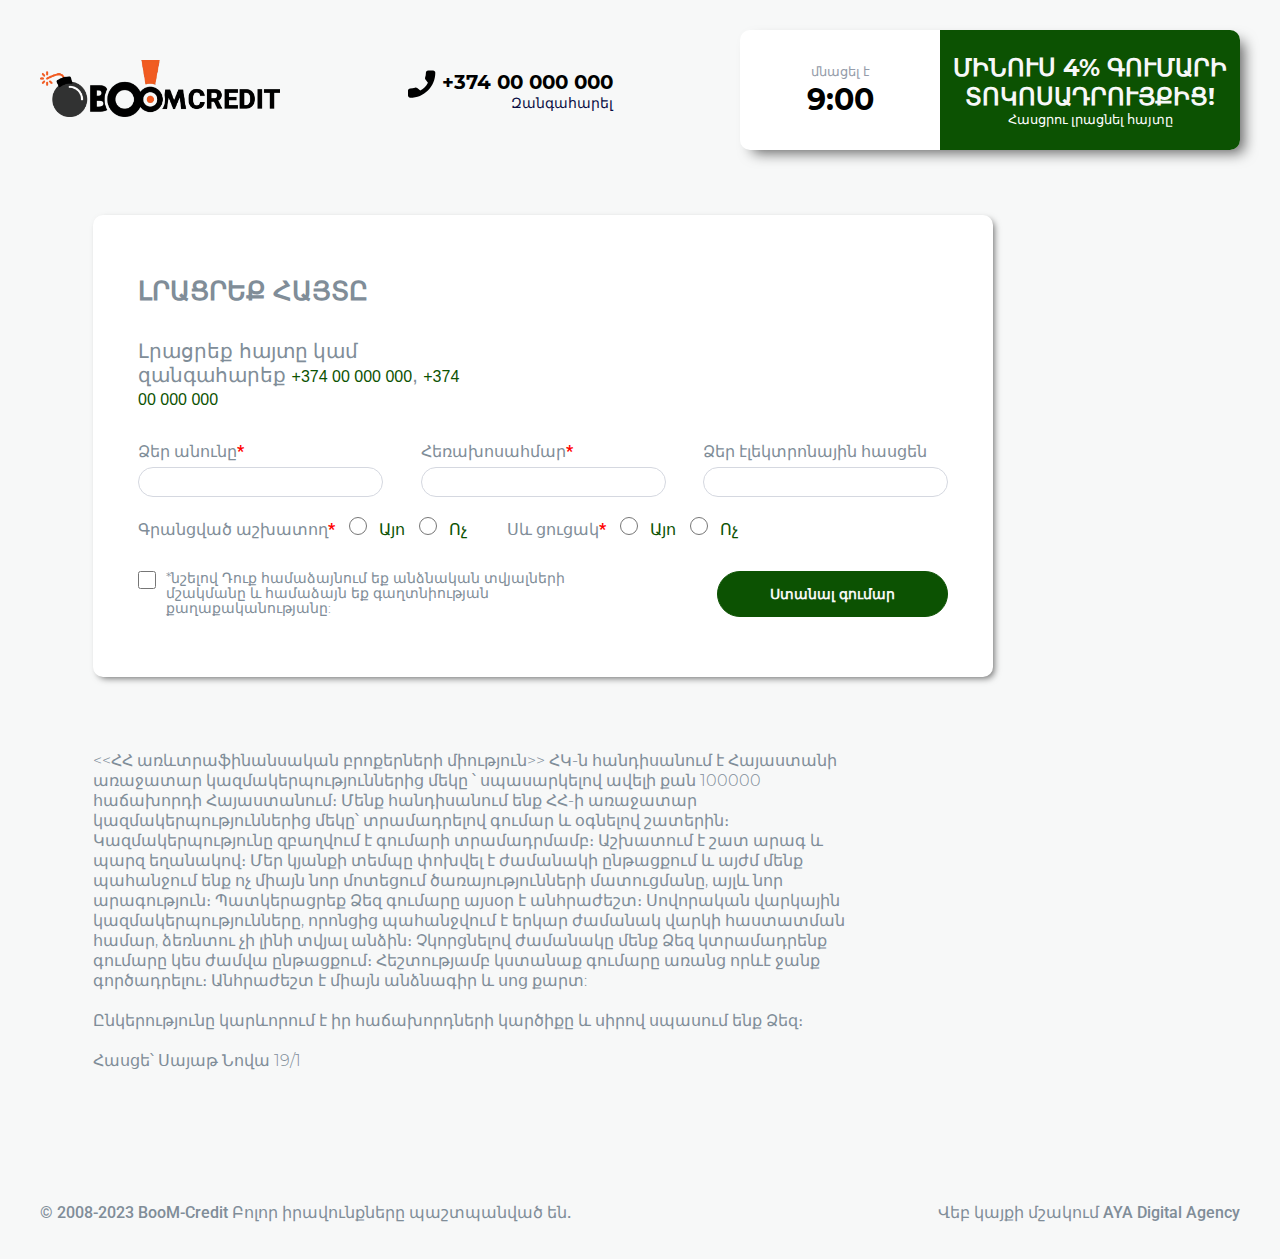
<file: fill_blanks_page.html>
<!DOCTYPE html>
<html lang="en">
<head>
    <meta charset="UTF-8">
    <meta http-equiv="X-UA-Compatible" content="IE=edge">
    <meta name="viewport" content="width=device-width, initial-scale=1.0">
    <title>Լրացրեք հայտը</title>
    <link rel="icon" href="img/Logo_icon.gif" >
    <link rel="stylesheet" href="css\fill_blanks_page_plus_mediarr.css">
</head>
<body>
    <section class="container">
        <header>
            <section class="header_section">
                <div class="wrapper">
                    <div class="header_block">
                        <div class="header_logo_block">
                            <a href="">
                                <img class="logo" src="img/png.png" alt="">
                            </a>
                        </div>
                        <div class="header_addr_call_block">
                            <div class="call_back_block">
                                <span class="call_back_block_num">
                                    <svg width="28" height="28" viewBox="0 0 28 28" fill="none" xmlns="http://www.w3.org/2000/svg">
                                        <path d="M2.19115 18.4049C3.86287 18.4049 5.5043 18.1434 7.05976 17.6294C7.82195 17.3694 8.75892 17.6079 9.2241 18.0857L12.2943 20.4033C15.8548 18.5027 18.048 16.3102 19.9227 12.7764L17.6732 9.78622C17.0888 9.20258 16.8792 8.35001 17.1303 7.55006C17.6465 5.98642 17.9088 4.34578 17.9088 2.67335C17.9087 1.46518 18.8916 0.482269 20.0997 0.482269H25.1142C26.3223 0.482269 27.3052 1.46518 27.3052 2.67328C27.3052 16.5213 16.0392 27.7872 2.19115 27.7872C0.983051 27.7872 0.000141144 26.8043 0.000141144 25.5962V20.5958C0.000213623 19.3878 0.983122 18.4049 2.19115 18.4049Z" fill="black"/>
                                        </svg>
                                    <div class="number_phone">
                                        <a href="tel:+374 00 000 000" class="num_bold">+374 00 000 000</a>
                                        <p class="num_norm">Զանգահարել</p>
                                    </div>                                        
                                </span>
                            </div>
                        </div>
                        <div class="time_sale_block">
                            <div class="time_section">
                                <span>մնացել է</span>
                                <div id="worked">9:00</div>
                            </div>
                            <div class="sale_section">
                                <p>ՄԻՆՈՒՍ 4% ԳՈՒՄԱՐԻ ՏՈԿՈՍԱԴՐՈՒՅՔԻՑ!</p>
                                <span>Հասցրու լրացնել հայտը</span>
                            </div>
                        </div>
                    </div>
                </div>
            </section>
        </header>
        <main>     
           <section class="fill_blanks_section">
                <div class="wrapper">
                    <div class="fill_blanks_block">
                        <div class="fill_blanks_form">
                            <h2 class="fill_blanks_form_title">ԼՐԱՑՐԵՔ ՀԱՅՏԸ</h2>
                            <p class="fill_blanks_form_phone">Լրացրեք հայտը կամ զանգահարեք <a href="tel:+374 00 000 000">+374 00 000 000</a>, <a href="tel:+374 00 000 000">+374 00 000 000</a></p>
                            <form action="" class="form_fill_blanks">
                                <div class="inp_property">
                                   <div class="lab_inp">
                                        <label for="name" class="inp_name">Ձեր անունը<span>*</span></label>
                                        <input class="inp_form" type="text" id="name" name="name" required />
                                   </div>
                                   <div class="lab_inp">
                                        <label for="phone" class="inp_name">Հեռախոսահմար<span>*</span></label>
                                        <input class="inp_form" type="tel" id="phone" name="phone"  required>
                                   </div>
                                   <div class="lab_inp">
                                        <label for="email" class="inp_name">Ձեր էլեկտրոնային հասցեն</label>
                                        <input class="inp_form" type="email" id="email" pattern="" size="">
                                   </div>
                                </div>
                                <div class="radio_block">
                                    <div class="radio_block_title">
                                        <span class="inp_name">Գրանցված աշխատող<span>*</span></span>
                                        <input type="radio" id="yes" name="Գրանցված աշխատող" value="Այո">
                                        <label class="right_label" for="yes">Այո</label>
                                        <input type="radio" id="no" name="Գրանցված աշխատող" value="Ոչ">
                                        <label for="no">Ոչ</label>
                                    </div>
                                    <div class="radio_block_title">
                                        <span class="inp_name">Սև ցուցակ<span>*</span></span>
                                        <input type="radio" id="yes" name="Սև ցուցակ" value="Այո">
                                        <label class="right_label" for="yes">Այո</label>
                                        <input type="radio" id="no" name="Սև ցուցակ" value="Ոչ">
                                        <label for="no">Ոչ</label>
                                    </div>
                                </div>
                                <div class="btn_block">
                                    <div class="btn_info">
                                        <input type="checkbox" class="custom-checkbox" id="checkbox" name="checkbox" value="yes">
                                        <span class="btn_info_text">*նշելով Դուք համաձայնում եք անձնական տվյալների մշակմանը և համաձայն եք գաղտնիության քաղաքականությանը:</span>
                                    </div>
                                    <input type="submit" value="Ստանալ գումար">
                                </div>
                            </form>
                        </div>
                        <div class="fill_blanks_info_block">
                            <p><<ՀՀ առևտրաֆինանսական բրոքերների միություն>> ՀԿ-ն հանդիսանում է Հայաստանի առաջատար կազմակերպություններից մեկը ՝ սպասարկելով ավելի քան 
                                100000 հաճախորդի Հայաստանում։ Մենք հանդիսանում ենք ՀՀ-ի առաջատար կազմակերպություններից մեկը՝ տրամադրելով գումար և օգնելով շատերին։ 
                                Կազմակերպությունը զբաղվում է գումարի տրամադրմամբ։ Աշխատում է շատ արագ և պարզ եղանակով։ Մեր կյանքի տեմպը փոխվել է ժամանակի ընթացքում և 
                                այժմ մենք պահանջում ենք ոչ միայն նոր մոտեցում ծառայությունների մատուցմանը, այլև նոր արագություն։ Պատկերացրեք Ձեզ գումարը այսօր է անհրաժեշտ։
                                 Սովորական վարկային կազմակերպությունները, որոնցից պահանջվում է երկար ժամանակ վարկի հաստատման համար, ձեռնտու չի լինի տվյալ անձին։ Չկորցնելով 
                                 ժամանակը մենք Ձեզ կտրամադրենք գումարը կես ժամվա ընթացքում։ Հեշտությամբ կստանաք գումարը առանց որևէ ջանք գործադրելու։ Անհրաժեշտ է միայն անձնագիր և սոց քարտ:</p>
                            <p>Ընկերությունը կարևորում է իր հաճախորդների կարծիքը և սիրով սպասում ենք Ձեզ։</p>
                            <p>Հասցե՝ Սայաթ Նովա 19/1</p>
                        </div>
                    </div>
                </div>
           </section>
        </main>
        <footer>
            <section class="footer_section">
                <div class="wrapper">
                    <div class="footer_block">
                        <span>© 2008-2023 BooM-Credit Բոլոր իրավունքները պաշտպանված են.</span>
                        <span>Վեբ կայքի մշակում <a href="">AYA Digital Agency</a></span>
                    </div>
                </div>
            </section>
        </footer>
    </section>
    <script src="https://ajax.googleapis.com/ajax/libs/jquery/3.5.1/jquery.min.js"></script>
    <script async src="js/timer.js"></script>
</body>
</html>
</file>
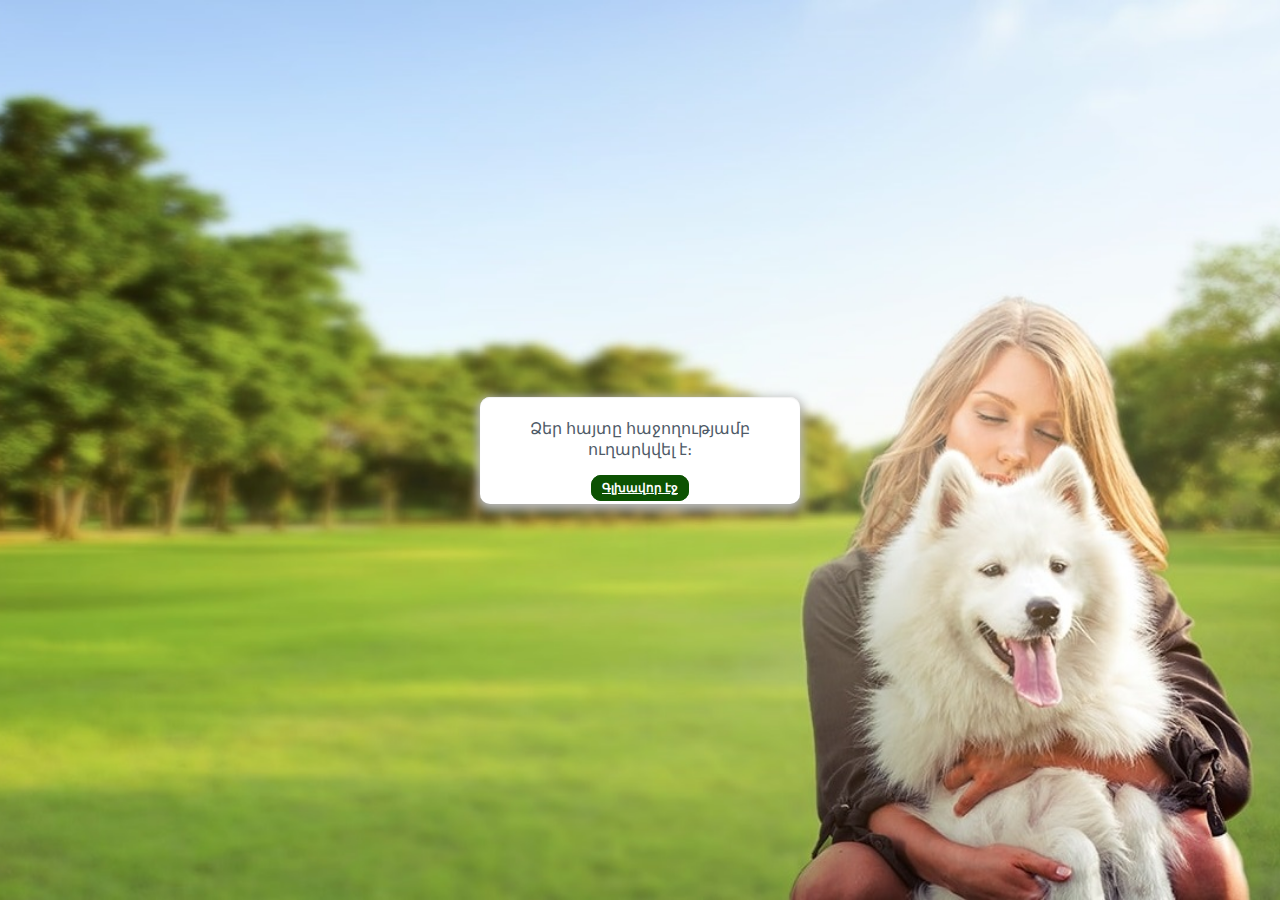
<file: thank.html>
<!DOCTYPE html>
<html lang="en">
<head>
    <meta charset="UTF-8">
    <meta http-equiv="X-UA-Compatible" content="IE=edge">
    <meta name="viewport" content="width=device-width, initial-scale=1.0">
    <title>BooM-creedit</title>
    <link rel="icon" href="img/Logo_icon.gif" >
    <link rel="stylesheet" href="css/stylertto.css">
    <link rel="stylesheet" href="css/thank.css">
</head>
<body>
    <section class="container_thank">
        <section>
            <div class="thank_block">
                <p>Ձեր հայտը հաջողությամբ ուղարկվել է։</p>
                <div class="btn_block">
                    <a class="back" href="https://boom-credit.am/">Գլխավոր էջ</a>
                </div>
            </div>
        </section>
    </section>
    <script src="https://ajax.googleapis.com/ajax/libs/jquery/3.5.1/jquery.min.js"></script>
    <script async src="js/timer.js"></script>
</body>
</html>
</file>
